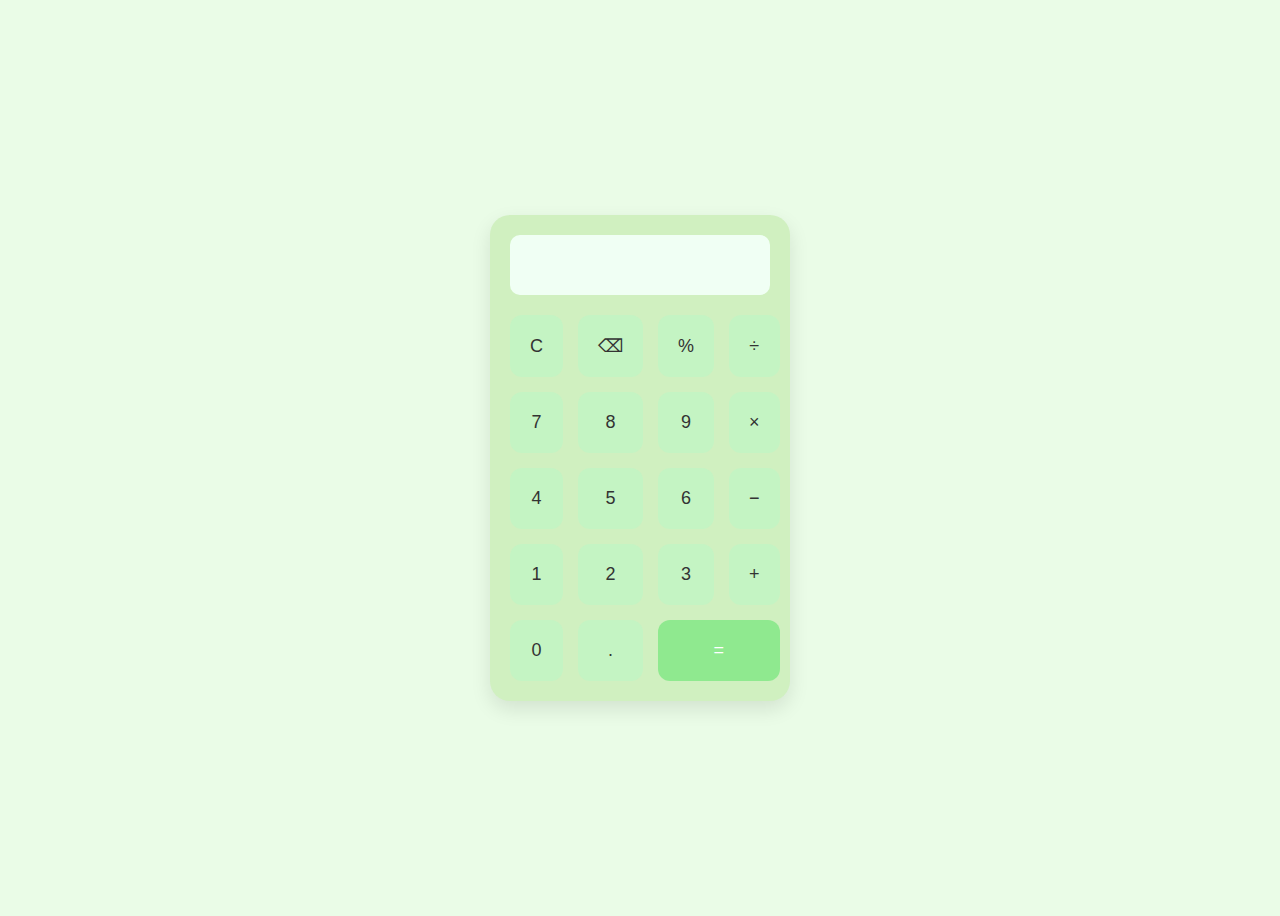
<file: calculator/index.html>
<!DOCTYPE html>
<html lang="en">
<head>
  <meta charset="UTF-8" />
  <meta name="viewport" content="width=device-width, initial-scale=1.0" />
  <title>Pastel Green Calculator</title>
  <link rel="stylesheet" href="style.css" />
</head>
<body>
  <div class="calculator">
    <input type="text" class="display" id="display" disabled />
    <div class="buttons">
      <button onclick="clearDisplay()">C</button>
      <button onclick="deleteChar()">⌫</button>
      <button onclick="append('%')">%</button>
      <button onclick="append('/')">÷</button>

      <button onclick="append('7')">7</button>
      <button onclick="append('8')">8</button>
      <button onclick="append('9')">9</button>
      <button onclick="append('*')">×</button>

      <button onclick="append('4')">4</button>
      <button onclick="append('5')">5</button>
      <button onclick="append('6')">6</button>
      <button onclick="append('-')">−</button>

      <button onclick="append('1')">1</button>
      <button onclick="append('2')">2</button>
      <button onclick="append('3')">3</button>
      <button onclick="append('+')">+</button>

      <button onclick="append('0')">0</button>
      <button onclick="append('.')">.</button>
      <button onclick="calculate()" class="equal">=</button>
    </div>
  </div>

  <script src="script.js"></script>
</body>
</html>
</file>
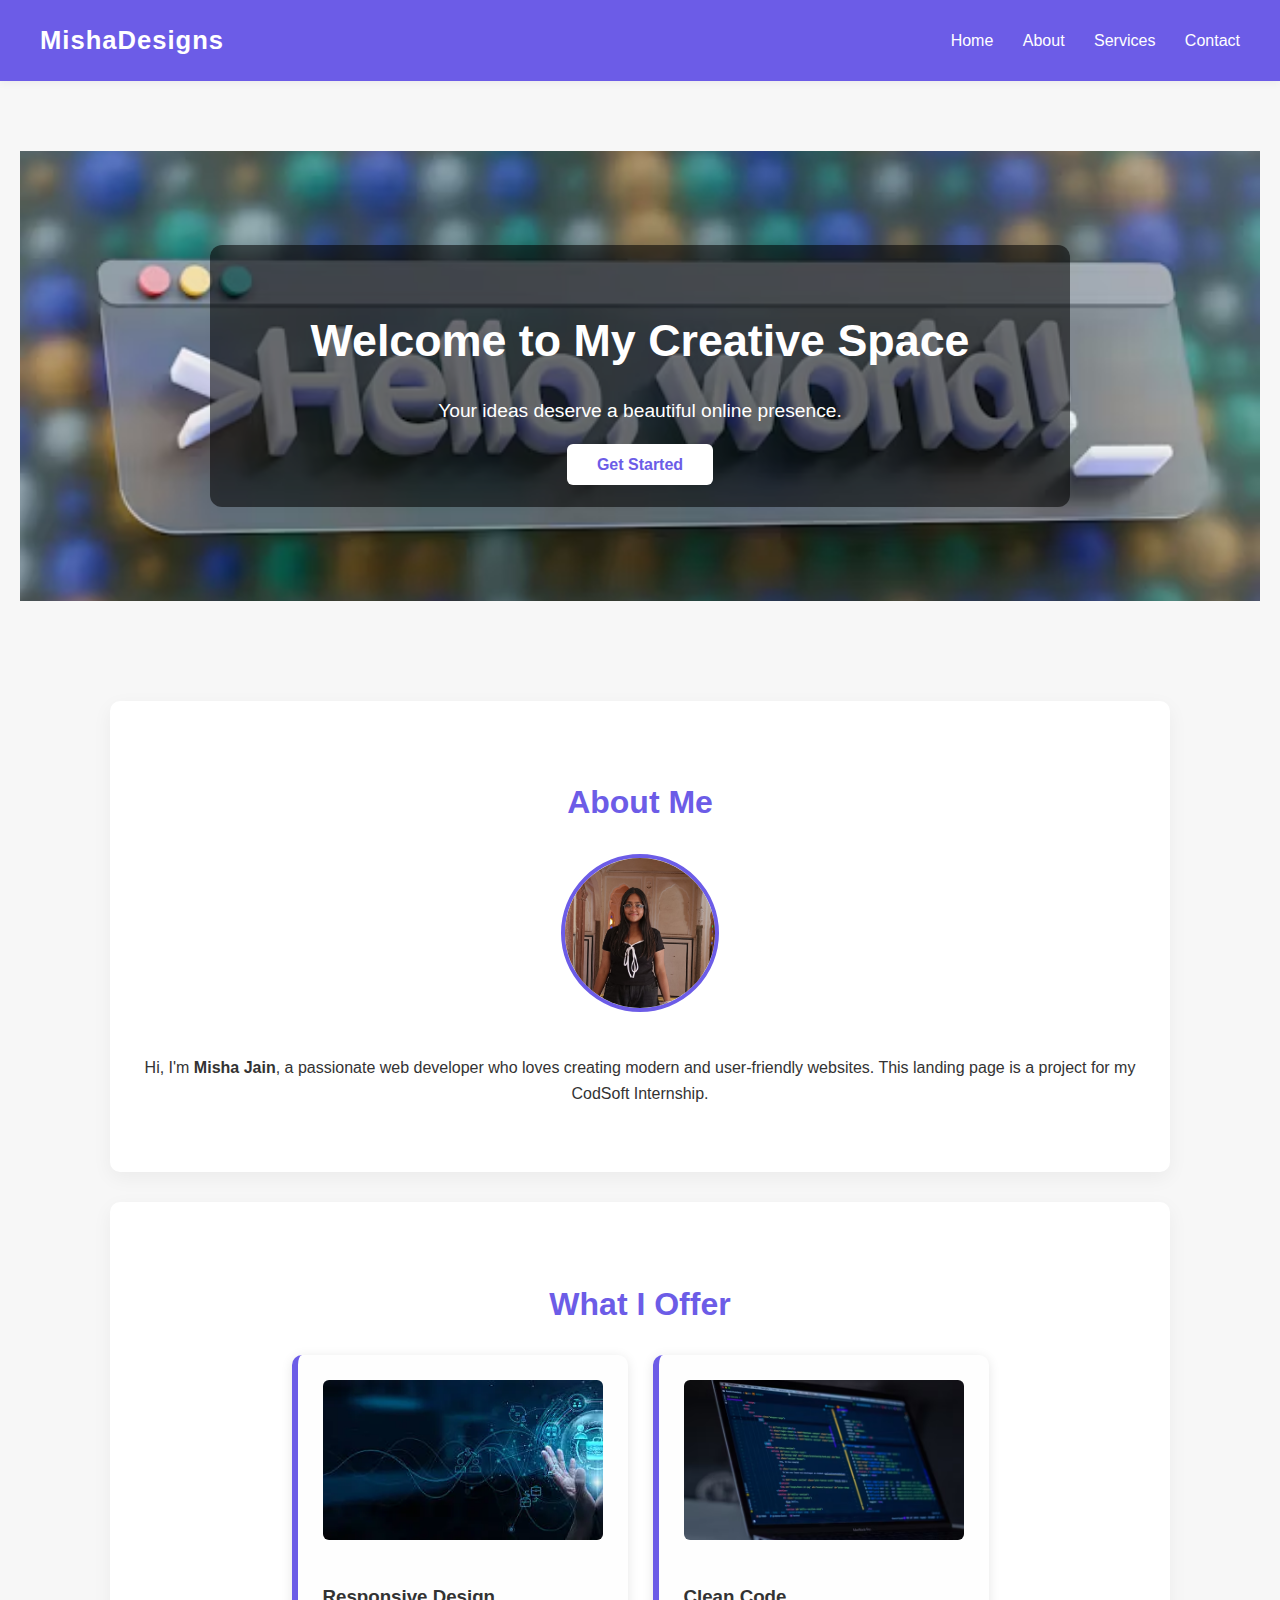
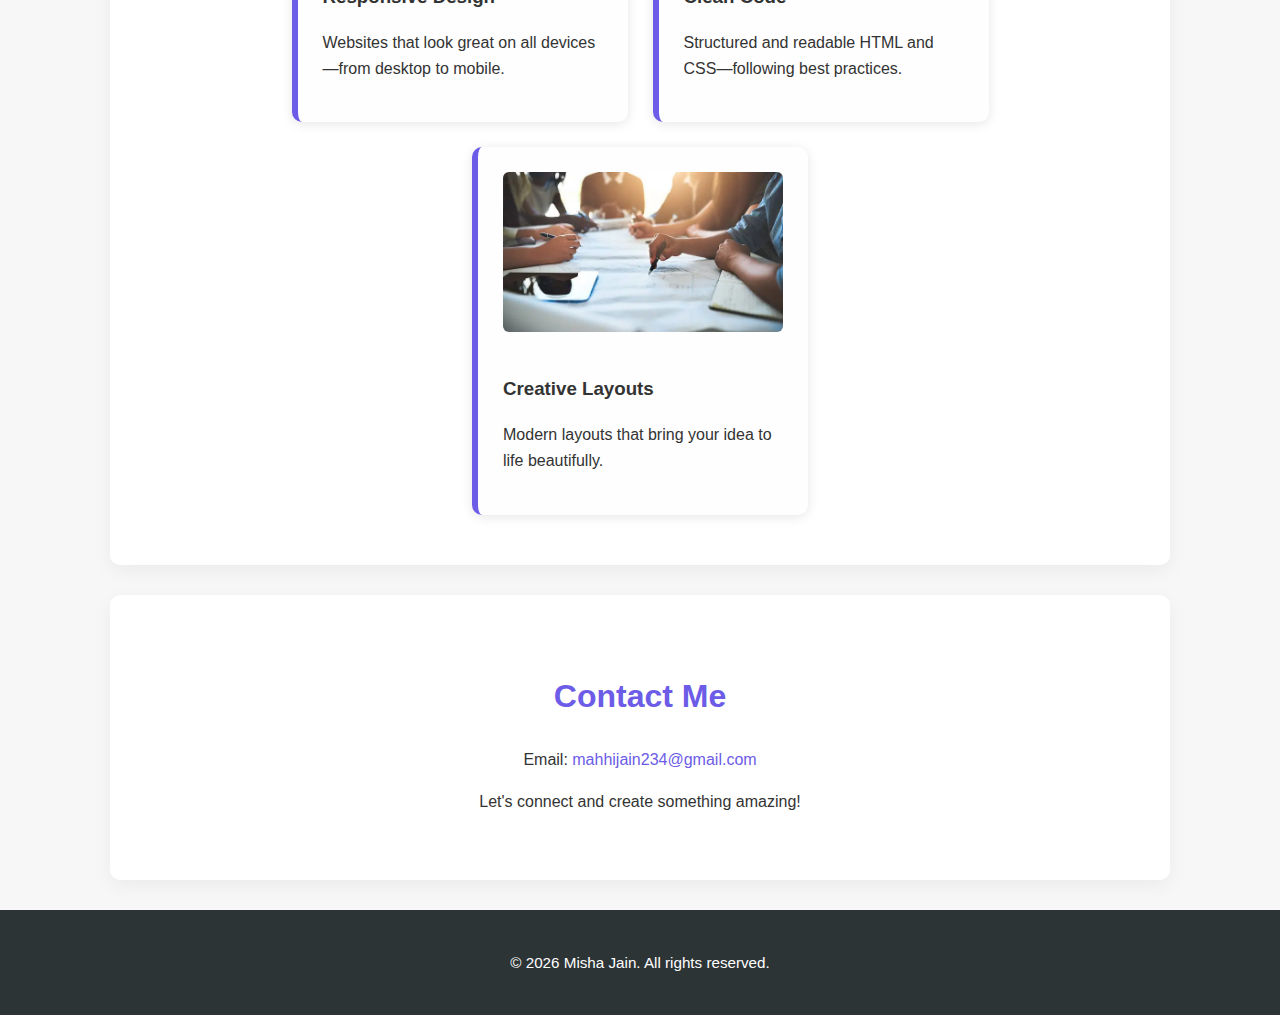
<file: codsoft landing page/index.html>
<!DOCTYPE html>
<html lang="en">
<head>
  <meta charset="UTF-8" />
  <meta name="viewport" content="width=device-width, initial-scale=1.0" />
  <title>Anishka's Landing Page</title>
  <link rel="stylesheet" href="style.css" />

  <!-- Meta Tags -->
  <meta name="description" content="Anishka Jain - CodSoft Internship Landing Page" />
  <meta name="author" content="Misha Jain" />
  <meta property="og:title" content="Misha's Web Design" />
  <meta property="og:image" content="images/hero.jpg" />
</head>
<body>

  <!-- Header -->
  <header>
    <div class="logo">MishaDesigns</div>
    <nav>
      <a href="#">Home</a>
      <a href="#about">About</a>
      <a href="#services">Services</a>
      <a href="#contact">Contact</a>
    </nav>
  </header>

  <!-- Hero Section -->
  <section class="hero">
    <img src="images/hero.jpg" alt="Banner Image" class="hero-image" />
    <div class="hero-content">
      <h1>Welcome to My Creative Space</h1>
      <p>Your ideas deserve a beautiful online presence.</p>
      <a href="#services" class="btn">Get Started</a>
    </div>
  </section>

  <!-- About Section -->
  <section id="about" class="about">
    <h2>About Me</h2>
    <img src="images/profile.jpg" alt="Anishka Jain" class="profile-img" />
    <p>Hi, I'm <strong>Misha Jain</strong>, a passionate web developer who loves creating modern and user-friendly websites. This landing page is a project for my CodSoft Internship.</p>
  </section>

  <!-- Services Section -->
  <section id="services" class="services">
    <h2>What I Offer</h2>
    <div class="service-boxes">
      <div class="service-box">
        <img src="images/responsive.jpg" alt="Responsive Design" class="service-img" />
        <h3>Responsive Design</h3>
        <p>Websites that look great on all devices—from desktop to mobile.</p>
      </div>
      <div class="service-box">
        <img src="images/code.jpg" alt="Clean Code" class="service-img" />
        <h3>Clean Code</h3>
        <p>Structured and readable HTML and CSS—following best practices.</p>
      </div>
      <div class="service-box">
        <img src="images/layout.jpg" alt="Creative Layouts" class="service-img" />
        <h3>Creative Layouts</h3>
        <p>Modern layouts that bring your idea to life beautifully.</p>
      </div>
    </div>
  </section>

  <!-- Contact Section -->
  <section id="contact" class="contact">
    <h2>Contact Me</h2>
    <p>Email:
      <a href="#" onclick="this.href='mailto:' + 'mahhijain234' + '@' + 'gmail.com'; return false;">
        mahhijain234@gmail.com
      </a>
    </p>
    <p>Let's connect and create something amazing!</p>
  </section>

  <!-- Footer -->
  <footer>
    <p>&copy; <span id="year"></span> Misha Jain. All rights reserved.</p>
  </footer>

  <!-- Auto year script -->
  <script>
    document.getElementById("year").textContent = new Date().getFullYear();
  </script>

</body>
</html>
</file>
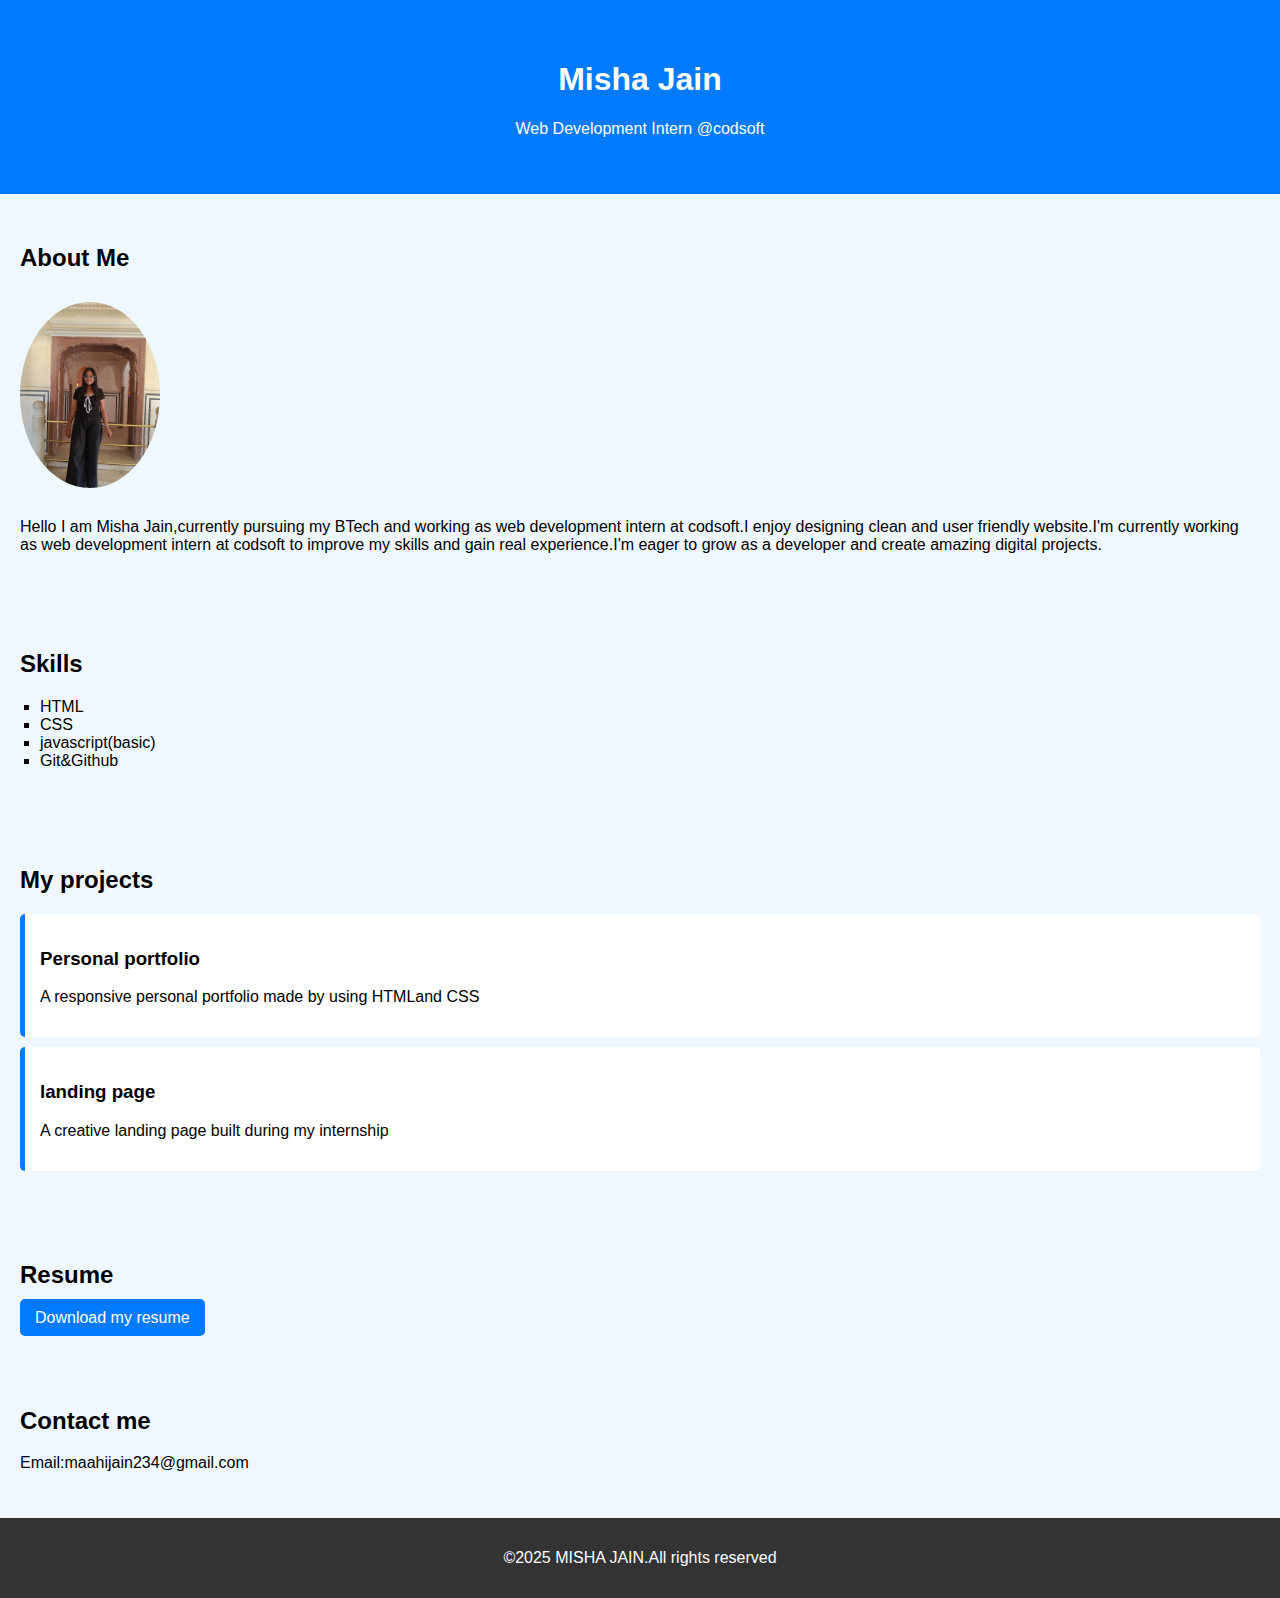
<file: portfolio/index.html>
<!DOCTYPE html>
<html lang="en">
<head>
    <meta charset="UTF-8">
    <meta name="viewport" content="width=device-width, initial-scale=1.0">
    <title>Anishka's Portfolio</title>
    <link rel="stylesheet"href="style.css">
</head>
<body>
    <!--header section-->
    <header>
        <h1>Misha Jain</h1>
        <p>Web Development Intern @codsoft</p>
    </header>

    <!--About Section-->
    <section id="about">
        <h2>About Me</h2>
        <img src="images/misha.jpg" alt="my photo" width="140">
        <p>Hello I am Misha Jain,currently pursuing my BTech and working as web development intern at codsoft.I enjoy designing clean and user friendly website.I'm currently working as web development intern at codsoft to improve my skills and gain real experience.I'm eager to grow as a developer and create amazing digital projects.</p>
    </section>

    <!--Skill section-->
    <section id="skills">
        <h2>Skills</h2>
        <ul>
            <li>HTML</li>
            <li>CSS</li> 
            <li>javascript(basic)</li>
            <li>Git&Github</li>
       </ul>
    </section>

    <!--Project section-->
    <section id="project">
        <h2>My projects</h2>
        <div class="project">
            <h3>Personal portfolio</h3>
            <p> A responsive personal portfolio made by using HTMLand CSS</p>
        </div>
        <div class="project">
            <h3>landing page</h3>
            <p>A creative landing page built during my internship</p>
        </div>
    </section>

    <!--Resume section-->
    <section id="resume">
        <h2>Resume</h2>
        <a href="resume.pdf" download>Download my resume</a>
    </section>
   
    <!--Contact section-->
    <section id="contact">
        <h2>Contact me</h2>
        <p>Email:maahijain234@gmail.com </p>
        <!--phone: not displayed for privacy-->
    </section>

    <!--Footer-->
    <footer>
        <p>&copy;2025 MISHA JAIN.All rights reserved</p>
    </footer>
</body>
</html>
</file>
<file: calculator/style.css>
* {
  box-sizing: border-box;
  font-family: 'Segoe UI', sans-serif;
}

body {
  background-color: #eafce7;
  display: flex;
  justify-content: center;
  align-items: center;
  height: 100vh;
}

.calculator {
  background-color: #d0f0c0;
  border-radius: 20px;
  box-shadow: 0 8px 20px rgba(0, 0, 0, 0.1);
  padding: 20px;
  width: 300px;
}

.display {
  width: 100%;
  height: 60px;
  border: none;
  border-radius: 10px;
  background-color: #f0fff4;
  font-size: 28px;
  text-align: right;
  padding: 10px;
  margin-bottom: 20px;
}

.buttons {
  display: grid;
  grid-template-columns: repeat(4, 1fr);
  gap: 15px;
}

button {
  padding: 20px;
  font-size: 18px;
  border: none;
  border-radius: 12px;
  background-color: #c4f4c3;
  color: #333;
  cursor: pointer;
  transition: background-color 0.2s ease;
}

button:hover {
  background-color: #b2eeb2;
}

.equal {
  grid-column: span 2;
  background-color: #8fe98f;
  color: white;
}

.equal:hover {
  background-color: #76e076;
}
</file>
<file: portfolio/style.css>
/*general page styling*/
body{
    font-family:Arial,sans-serif;
    margin:0;
    padding:0;
    background-color:aliceblue;
}

/*header*/
header{
    background-color: #007bff;
    color:white;
    padding:40px 20px;
    text-align:center;
}

/*sections*/
section{
    padding:30px 20px;
}

/*about image*/
#about img {
    border-radius:50%;
    margin:10px 0;
}

/*skill list*/
#skills ul{
    list-style-type:square;
    padding-left: 20px;
}

/*projects*/
.project{
    background-color: #ffffff;
    margin:10px 0;
    padding:15px;
    border-left:5px solid #007bff;
    border-radius:5px;
}

/*resume link*/
#resume a{
    background-color:#007bff;
    color:white;
    padding:10px 15px;
    text-decoration:none;
    border-radius:5px;
}

/*footer*/
footer{
    background-color:#333;
    color:white;
    text-align:center;
    padding:15px 0;
}
</file>
<file: codsoft landing page/style.css>
/*Reset and Base Styling */
body {
  font-family: 'Segoe UI', Tahoma, Geneva, Verdana, sans-serif;
  margin: 0;
  padding: 0;
  background-color: #f7f7f7;
  color: #333;
  line-height: 1.6;
}

/*Header */
header {
  background-color: #6c5ce7;
  color: white;
  display: flex;
  justify-content: space-between;
  align-items: center;
  padding: 20px 40px;
  flex-wrap: wrap;
  box-shadow: 0 2px 8px rgba(0,0,0,0.05);
}

.logo {
  font-size: 1.6rem;
  font-weight: bold;
  letter-spacing: 1px;
}

nav a {
  color: white;
  text-decoration: none;
  margin-left: 25px;
  font-weight: 500;
  transition: color 0.3s ease;
}

nav a:hover {
  color: #dfe6e9;
}

/* Hero Section */
.hero {
  position: relative;
  text-align: center;
  color: white;
}

.hero-image {
  width: 100%;
  max-height: 450px;
  object-fit: cover;
  display: block;
}

.hero-content {
  position: absolute;
  top: 50%;
  left: 50%;
  transform: translate(-50%, -50%);
  background-color: rgba(0, 0, 0, 0.55);
  padding: 30px;
  border-radius: 12px;
  width: 85%;
  max-width: 800px;
}

.hero-content h1 {
  font-size: 2.8rem;
  margin-bottom: 15px;
}

.hero-content p {
  font-size: 1.2rem;
  margin-bottom: 25px;
}

.btn {
  background-color: white;
  color: #6c5ce7;
  padding: 12px 30px;
  text-decoration: none;
  font-weight: bold;
  border-radius: 6px;
  transition: all 0.3s ease;
}

.btn:hover {
  background-color: #dfe6e9;
  transform: scale(1.05);
}

/*Section Basics */
section {
  padding: 70px 20px;
  text-align: center;
}

.about, .services, .contact {
  background-color: white;
  margin: 30px auto;
  border-radius: 10px;
  padding: 50px 30px;
  max-width: 1000px;
  box-shadow: 0 6px 20px rgba(0,0,0,0.05);
}

h2 {
  color: #6c5ce7;
  margin-bottom: 25px;
  font-size: 2rem;
}

/* About - Profile Image */
.profile-img {
  width: 150px;
  height: 150px;
  border-radius: 50%;
  object-fit: cover;
  margin-bottom: 20px;
  border: 4px solid #6c5ce7;
}

/*Services Section */
.service-boxes {
  display: flex;
  flex-wrap: wrap;
  justify-content: center;
  gap: 25px;
}

.service-box {
  background-color: #fefefe;
  padding: 25px;
  width: 280px;
  border-left: 6px solid #6c5ce7;
  border-radius: 10px;
  text-align: left;
  box-shadow: 0 2px 12px rgba(0,0,0,0.1);
  transition: transform 0.3s ease;
}

.service-box:hover {
  transform: translateY(-5px);
}

.service-img {
  width: 100%;
  height: 160px;
  object-fit: cover;
  border-radius: 6px;
  margin-bottom: 15px;
}

/* Contact */
.contact a {
  color: #6c5ce7;
  text-decoration: none;
  font-weight: 500;
}

.contact a:hover {
  text-decoration: underline;
}

/*Footer */
footer {
  background-color: #2d3436;
  color: white;
  text-align: center;
  padding: 25px 0;
  font-size: 0.95rem;
}

/*Responsive Styling */
@media (max-width: 768px) {
  .hero-content h1 {
    font-size: 2rem;
  }

  .hero-content p {
    font-size: 1rem;
  }

  .btn {
    padding: 10px 20px;
  }

  .service-box {
    width: 90%;
  }

  header {
    padding: 15px 20px;
    flex-direction: column;
    align-items: flex-start;
  }

  nav {
    margin-top: 10px;
  }

  nav a {
    margin: 10px 10px 0 0;
  }
}
</file>
